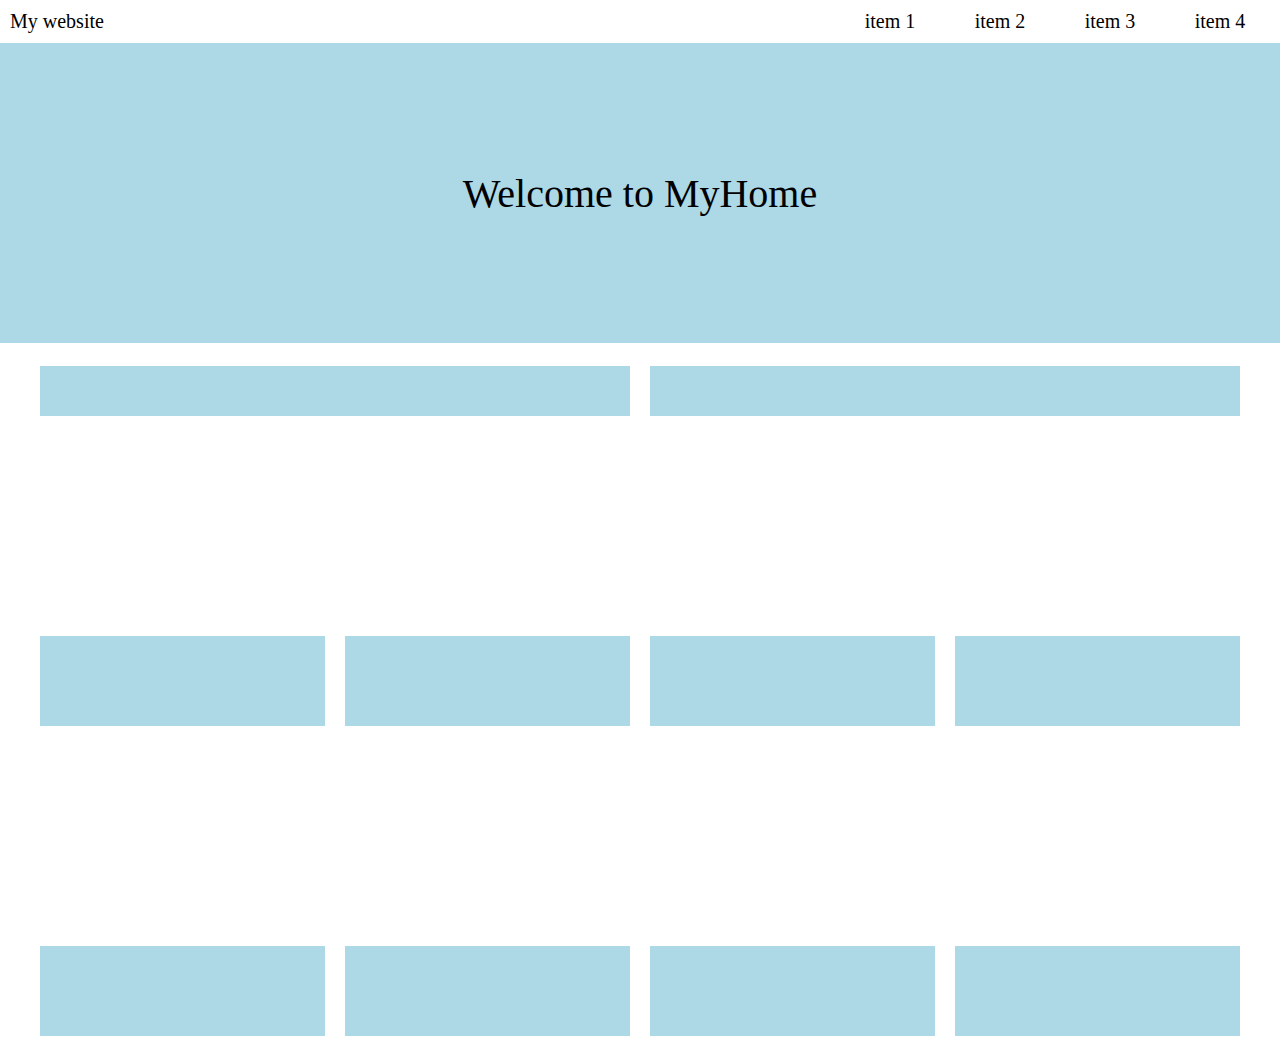
<file: week3_assignment_target3.html>
<!DOCTYPE html>
<html>
  <head>
    <meta name="viewport" content="width=device-width, initial-scale=1.0" />
    <meta charset="utf-8"/>
    <title>Chung WeHelp Week3 assignment3</title>
    <link rel="stylesheet" type="text/css" href="week3_assignment_target3.css" />
  </head>
  <body>
        <div class="frame">
            <div class="home">My website</div>
            <div class="menu">
                <div class="desktop-item">item 1</div>
                <div class="desktop-item">item 2</div>
                <div class="desktop-item">item 3</div>
                <div class="desktop-item">item 4</div>
                <div class="mobile-item">
                    <img src="menu.png" width="30" height="30" />
                </div>
            </div>
        </div>
        <div class="welcome">
            <div class="welcome-text">Welcome to MyHome</div>
        </div>
        <br/>
        <div class="main">
            <div class="main-content">
                <div class="promotion-content">
                    <div class="promotion1">
                        <div class="promotion-graph" id="graph1"></div>
                        <div class="promotion-textarea" id="textarea1"></div>
                    </div>
                    <div class="promotion2">
                        <div class="promotion-graph" id="graph2"></div>
                        <div class="promotion-textarea" id="textarea2"></div>
                    </div>
                </div>
                <div class="title-content">
                    <div class="left-title">
                        <div class="title-graph" id="graph3"></div>
                        <div class="title-textarea" id="textarea3"></div>
                    </div>
                    <div class="middle-title">
                        <div class="title-graph" id="graph4"></div>
                        <div class="title-textarea" id="textarea4"></div>
                    </div>
                    <div class="middle-title">
                        <div class="title-graph" id="graph5"></div>
                        <div class="title-textarea" id="textarea5"></div>
                    </div>
                    <div class="right-title">
                        <div class="title-graph" id="graph6"></div>
                        <div class="title-textarea" id="textarea6"></div>
                    </div>
                </div>
                <div class="title-content">
                    <div class="left-title">
                        <div class="title-graph" id="graph7"></div>
                        <div class="title-textarea" id="textarea7"></div>
                    </div>
                    <div class="middle-title">
                        <div class="title-graph" id="graph8"></div>
                        <div class="title-textarea" id="textarea8"></div>
                    </div>
                    <div class="middle-title">
                        <div class="title-graph" id="graph9"></div>
                        <div class="title-textarea" id="textarea9"></div>
                    </div>
                    <div class="right-title">
                        <div class="title-graph" id="graph10"></div>
                        <div class="title-textarea" id="textarea10"></div>
                    </div>
                </div>
            </div>
        </div>
     
        <script>
            function getData(){
                fetch("https://padax.github.io/taipei-day-trip-resources/taipei-attractions-assignment.json").then(function(response){
                        return response.json();
                    }).then(function(data){
                        let info=data["result"]["results"];
                            for (let i=0; i<10; i++){
                                let place=info[i]["stitle"];
                                if (i==0){
                                    let textArea=document.getElementById("textarea1");
                                    let contentArea=document.createElement("div");
                                    contentArea.className="text";
                                    newContent=document.createTextNode(place);
                                    contentArea.appendChild(newContent);
                                    textArea.appendChild(contentArea);
                                }
                                else if (i==1){
                                    let textArea=document.getElementById("textarea2");
                                    let contentArea=document.createElement("div");
                                    contentArea.className="text";
                                    newContent=document.createTextNode(place);
                                    contentArea.appendChild(newContent);
                                    textArea.appendChild(contentArea);
                                }
                                else if (i==2){
                                    let textArea=document.getElementById("textarea3");
                                    let contentArea=document.createElement("div");
                                    contentArea.className="text";
                                    newContent=document.createTextNode(place);
                                    contentArea.appendChild(newContent);
                                    textArea.appendChild(contentArea);
                                }
                                else if (i==3){
                                    let textArea=document.getElementById("textarea4");
                                    let contentArea=document.createElement("div");
                                    contentArea.className="text";
                                    newContent=document.createTextNode(place);
                                    contentArea.appendChild(newContent);
                                    textArea.appendChild(contentArea);
                                }
                                else if (i==4){
                                    let textArea=document.getElementById("textarea5");
                                    let contentArea=document.createElement("div");
                                    contentArea.className="text";
                                    newContent=document.createTextNode(place);
                                    contentArea.appendChild(newContent);
                                    textArea.appendChild(contentArea);
                                }
                                else if (i==5){
                                    let textArea=document.getElementById("textarea6");
                                    let contentArea=document.createElement("div");
                                    contentArea.className="text";
                                    newContent=document.createTextNode(place);
                                    contentArea.appendChild(newContent);
                                    textArea.appendChild(contentArea);
                                }
                                else if (i==6){
                                    let textArea=document.getElementById("textarea7");
                                    let contentArea=document.createElement("div");
                                    contentArea.className="text";
                                    newContent=document.createTextNode(place);
                                    contentArea.appendChild(newContent);
                                    textArea.appendChild(contentArea);
                                }
                                else if (i==7){
                                    let textArea=document.getElementById("textarea8");
                                    let contentArea=document.createElement("div");
                                    contentArea.className="text";
                                    newContent=document.createTextNode(place);
                                    contentArea.appendChild(newContent);
                                    textArea.appendChild(contentArea);
                                }
                                else if (i==8){
                                    let textArea=document.getElementById("textarea9");
                                    let contentArea=document.createElement("div");
                                    contentArea.className="text";
                                    newContent=document.createTextNode(place);
                                    contentArea.appendChild(newContent);
                                    textArea.appendChild(contentArea);
                                }
                                else {
                                    let textArea=document.getElementById("textarea10");
                                    let contentArea=document.createElement("div");
                                    contentArea.className="text";
                                    newContent=document.createTextNode(place);
                                    contentArea.appendChild(newContent);
                                    textArea.appendChild(contentArea);
                                }
                                      
                            }

                            for (let j=0; j<10; j++){
                                let jpg=info[j]["file"].split("https");
                                let firstjpg="https"+jpg[1];
                                if (j==0){
                                    let graphArea=document.getElementById("graph1");
                                    let graph=document.createElement("img");
                                    graph.className="promotion-graph";
                                    graph.setAttribute("src", firstjpg);
                                    graphArea.appendChild(graph);
                                }
                                else if (j==1){
                                    let graphArea=document.getElementById("graph2");
                                    let graph=document.createElement("img");
                                    graph.className="promotion-graph";
                                    graph.setAttribute("src", firstjpg);
                                    graphArea.appendChild(graph);
                                }
                                else if (j==2){
                                    let graphArea=document.getElementById("graph3");
                                    let graph=document.createElement("img");
                                    graph.className="title-graph";
                                    graph.setAttribute("src", firstjpg);
                                    graphArea.appendChild(graph);
                                }
                                else if (j==3){
                                    let graphArea=document.getElementById("graph4");
                                    let graph=document.createElement("img");
                                    graph.className="title-graph";
                                    graph.setAttribute("src", firstjpg);
                                    graphArea.appendChild(graph);
                                }
                                else if (j==4){
                                    let graphArea=document.getElementById("graph5");
                                    let graph=document.createElement("img");
                                    graph.className="title-graph";
                                    graph.setAttribute("src", firstjpg);
                                    graphArea.appendChild(graph);
                                }
                                else if (j==5){
                                    let graphArea=document.getElementById("graph6");
                                    let graph=document.createElement("img");
                                    graph.className="title-graph";
                                    graph.setAttribute("src", firstjpg);
                                    graphArea.appendChild(graph);
                                }
                                else if (j==6){
                                    let graphArea=document.getElementById("graph7");
                                    let graph=document.createElement("img");
                                    graph.className="title-graph";
                                    graph.setAttribute("src", firstjpg);
                                    graphArea.appendChild(graph);
                                }
                                else if (j==7){
                                    let graphArea=document.getElementById("graph8");
                                    let graph=document.createElement("img");
                                    graph.className="title-graph";
                                    graph.setAttribute("src", firstjpg);
                                    graphArea.appendChild(graph);
                                }
                                else if (j==8){
                                    let graphArea=document.getElementById("graph9");
                                    let graph=document.createElement("img");
                                    graph.className="title-graph";
                                    graph.setAttribute("src", firstjpg);
                                    graphArea.appendChild(graph);
                                }
                                else {
                                    let graphArea=document.getElementById("graph10");
                                    let graph=document.createElement("img");
                                    graph.className="title-graph";
                                    graph.setAttribute("src", firstjpg);
                                    graphArea.appendChild(graph);
                                }
                                      
                            }
                          
                    })
            }
            getData();
        </script>
  </body>
</html>
</file>
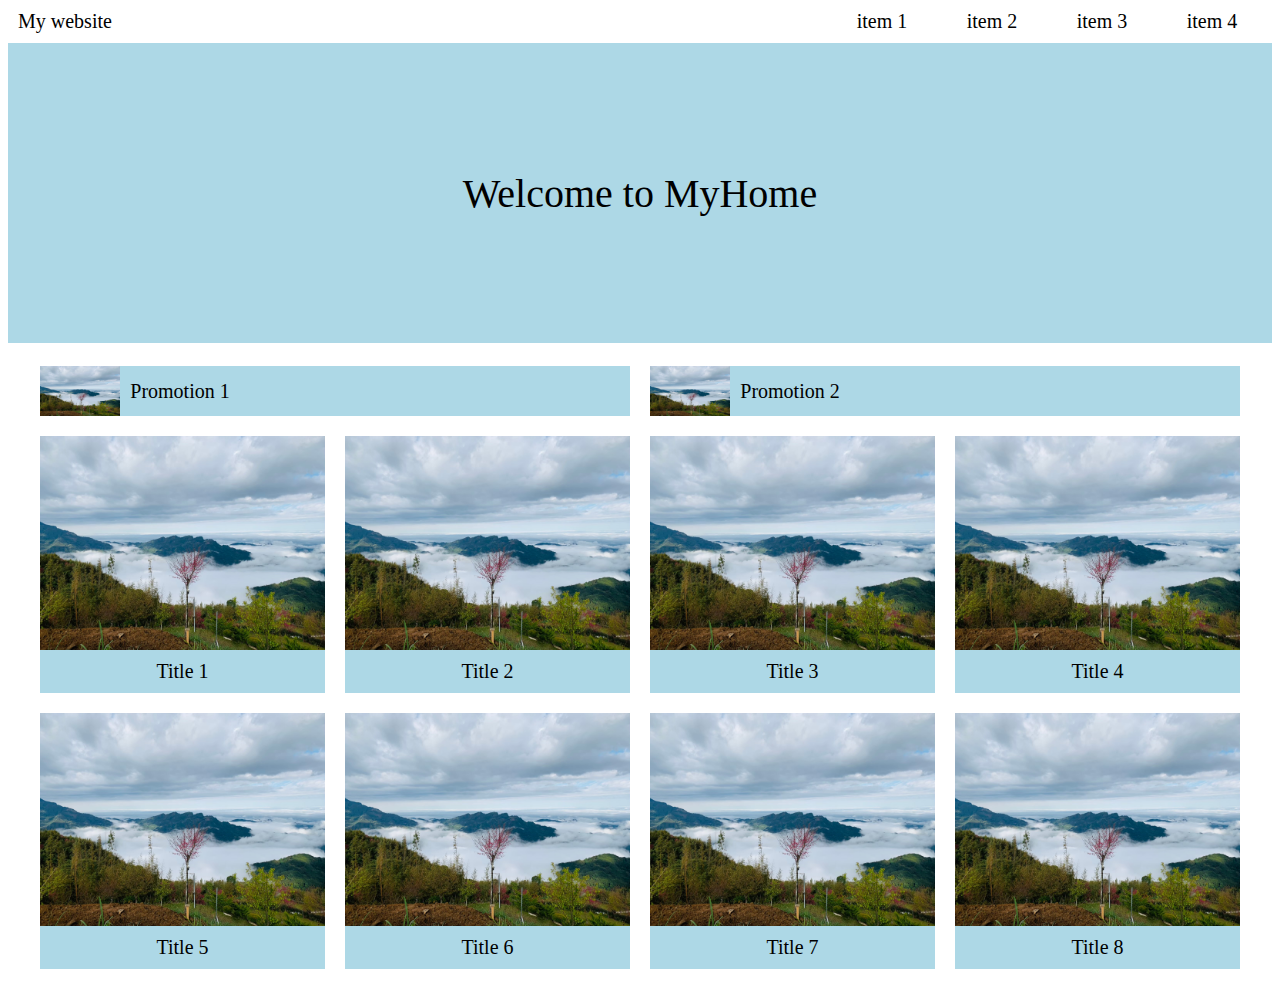
<file: WeHelp WK1 assignment.html>
<!DOCTYPE html>
<html>
  <head>
    <meta name="viewport" content="width=device-width, initial-scale=1.0" />
    <meta charset="utf-8"/>
    <title>Chung WeHelp Week 1 assignment</title>
    <link rel="stylesheet" type="text/css" href="WeHelp WK1 assignment.css" />
  </head>
  <body>
        <div class="frame">
            <div class="home">My website</div>
            <div class="menu">
                <div class="desktop-item">item 1</div>
                <div class="desktop-item">item 2</div>
                <div class="desktop-item">item 3</div>
                <div class="desktop-item">item 4</div>
                <div class="mobile-item">
                    <img src="menu.png" width="30" height="30" />
                </div>
            </div>
                    </div>
        <div class="welcome">
            <div class="welcome-text">Welcome to MyHome</div>
        </div>
        <br/>
        <div class="main">
            <div class="main-content">
                <div class="promotion-content">
                    <div class="promotion1">
                        <div class="promotion-graph">
                            <img src="photo.jpg" width="80" height="50" />
                        </div>
                        <div class="promotion-textarea">
                            <div class="promotion-text">Promotion 1</div>
                        </div>
                    </div>
                    <div class="promotion2">
                        <div class="promotion-graph">
                            <img src="photo.jpg" width="80" height="50" />
                        </div>
                        <div class="promotion-textarea">
                            <div class="promotion-text">Promotion 2</div>
                        </div>
                    </div>
                </div>
                <div class="title-content">
                    <div class="left-title">
                        <div class="title-graph">
                            <img src="photo.jpg" width="100%" height="100%" />
                        </div>
                        <div class="title-textarea">
                            <div class="title-text">Title 1</div>                            
                        </div>
                    </div>
                    <div class="middle-title">
                        <div class="title-graph">
                            <img src="photo.jpg" width="100%" height="100%" />
                        </div>
                        <div class="title-textarea">
                            <div class="title-text">Title 2</div>                            
                        </div>
                    </div>
                    <div class="middle-title">
                        <div class="title-graph">
                            <img src="photo.jpg" width="100%" height="100%" />
                        </div>
                        <div class="title-textarea">
                            <div class="title-text">Title 3</div>                            
                        </div>
                    </div>
                    <div class="right-title">
                        <div class="title-graph">
                            <img src="photo.jpg" width="100%" height="100%" />
                        </div>
                        <div class="title-textarea">
                            <div class="title-text">Title 4</div>                            
                        </div>
                    </div>
                </div>
                <div class="title-content">
                    <div class="left-title">
                        <div class="title-graph">
                            <img src="photo.jpg" width="100%" height="100%" />
                        </div>
                        <div class="title-textarea">
                            <div class="title-text">Title 5</div>                            
                        </div>
                    </div>
                    <div class="middle-title">
                        <div class="title-graph">
                            <img src="photo.jpg" width="100%" height="100%" />
                        </div>
                        <div class="title-textarea">
                            <div class="title-text">Title 6</div>                            
                        </div>
                    </div>
                    <div class="middle-title">
                        <div class="title-graph">
                            <img src="photo.jpg" width="100%" height="100%" />
                        </div>
                        <div class="title-textarea">
                            <div class="title-text">Title 7</div>                            
                        </div>
                    </div>
                    <div class="right-title">
                        <div class="title-graph">
                            <img src="photo.jpg" width="100%" height="100%" />
                        </div>
                        <div class="title-textarea">
                            <div class="title-text">Title 8</div>                            
                        </div>
                    </div>
                </div>
            </div>
        </div>

  </body>
</html>
</file>
<file: week3_assignment_target3.css>
body{
    font-size:20px;
    margin:0px;
    padding:0px;
}
img{vertical-align:bottom;}
.frame{
    display:flex; /*讓項目水平*/
    align-items: center;/*home跟menu垂直置中*/
    margin: 10px;
    }
.home{
    flex:none; /*固定配置*/
    width:100px;
    text-align: center;
    text-align: left;
        }
.menu{
    display: flex;  
    flex:auto;
    justify-content: flex-end; /*使items水平靠右*/
    }
.desktop-item{
    flex:none;
    width:100px;
    margin-left: 10px;
    text-align: center;
    display: block;
    }
.mobile-item{
    flex:none;
    text-align: center;
    display: none;
    }
.welcome{
    display: flex;
    flex:auto;
    justify-content: center;
    align-items: center;
    background-color: lightblue;
    height: 300px;
}
.welcome-text{
    flex:none;
    width:360px;
    font-size: 2em;
    text-align: center;
}
.main{
    display: flex;
    justify-content: center;
    align-items: center;
}
.main-content{
    flex:none;
    width:1200px;
}
.promotion-content{
    display: flex;
    flex:none;
    margin-bottom: 20px;
    }
.promotion1{
    display: flex;
    width:50%;
    height: 50px;
    margin-right: 10px;
    background-color: lightblue;
}
.promotion2{
    display:flex; /*使圖片及文字區塊水平排列*/
    width:50%;
    height: 50px;
    margin-left: 10px;
    background-color: lightblue;
}
.promotion-graph{
    flex:none;
    height: 50px;
    width: 80px; /*固定圖片區塊寬度80*/
}
.promotion-textarea{
    display:flex;
    flex:auto;
    align-items: center;   
}
.text{
    flex:none;
    width:180px;
    text-align: center;
    margin: 10px;
}
.title-content{
    display: flex;
    align-items: center;
    margin-bottom: 20px;
}
.left-title{
    flex:auto;
    width:285px;
    margin-right: 10px;
}
.middle-title{
    flex:auto;
    width:285px;
    margin-left: 10px;
    margin-right: 10px;
}
.right-title{
    flex:auto;
    width:285px;
    margin-left: 10px;
}
.title-graph{
    flex:none;
    background-size: cover;
    width: 285px; /*固定圖片區塊寬度285*/
    height:200px;
    object-fit: cover;
}
.title-textarea{
    display: flex;
    justify-content: center;
    align-items: center;
    flex:none;
    height:90px;
    background-color:lightblue;
}

@media (max-width:1200px){
    .main-content{
        width:90%;
    }
    .promotion-content{
        margin-bottom: 0px;
    }
    .title-content{
        flex-wrap: wrap;
        margin-bottom: 0px;
    }
    .left-title{
        width:45%;
        margin-right: 20px;
        margin-top:20px;
    }
    .middle-title{
        width:45%;
        margin-left: 0px;
        margin-right: 0px;
        margin-top:20px;
    }
    .right-title{
        width:45%;
        margin-left: 20px;
        margin-top:20px;
    }
    .title-graph{
        flex:none;
        background-size: cover;
        width:100%;
        height:200px;
        object-fit: cover;a
    }
}

@media (max-width:600px){
    .welcome-text{
        font-size: 20px;
    }
    .desktop-item{
        display: none;
    }
    .mobile-item{
        display: block;
    }
    .promotion-content{
        flex-wrap: wrap;
        margin-bottom: 0px;
    }
    .promotion1{
        width:100%;
        margin-right: 0px;
        margin-top:20px;
    }
    .promotion2{
        width:100%;
        margin-left: 0px;
        margin-top:20px;
    }
    .title-content{
        flex-wrap: wrap;
        margin-bottom: 0px;
    }
    .left-title{
        width:100%;
        margin-right: 0px;
        margin-top:20px;
        background-color: antiquewhite;
    }
    .middle-title{
        width:100%;
        margin-left: 0px;
        margin-right: 0px;
        margin-top:20px;
        background-color: antiquewhite;
    }
    .right-title{
        width:100%;
        margin-left: 0px;
        margin-top:20px;
        background-color: antiquewhite;
    }

}
</file>
<file: WeHelp WK1 assignment.css>
body{font-size:20px}
img{vertical-align:bottom;}
.frame{
    display:flex; /*讓項目水平*/
    align-items: center;/*home跟menu垂直置中*/
    margin: 10px;
    }
.home{
    flex:none; /*固定配置*/
    width:100px;
    text-align: center;
    text-align: left;
        }
.menu{
    display: flex;  
    flex:auto;
    justify-content: flex-end; /*使items水平靠右*/
    }
.desktop-item{
    flex:none;
    width:100px;
    margin-left: 10px;
    text-align: center;
    display: block;
    }
.mobile-item{
    flex:none;
    text-align: center;
    display: none;
    }
.welcome{
    display: flex;
    flex:auto;
    justify-content: center;
    align-items: center;
    background-color: lightblue;
    height: 300px;
}
.welcome-text{
    flex:none;
    width:360px;
    font-size: 2em;
    text-align: center;
}
.main{
    display: flex;
    justify-content: center;
    align-items: center;
}
.main-content{
    flex:none;
    width:1200px;
}
.promotion-content{
    display: flex;
    flex:none;
    margin-bottom: 20px;
    }
.promotion1{
    display: flex;
    width:50%;
    height: 50px;
    margin-right: 10px;
    background-color: lightblue;
}
.promotion2{
    display:flex; /*使圖片及文字區塊水平排列*/
    width:50%;
    height: 50px;
    margin-left: 10px;
    background-color: lightblue;
}
.promotion-graph{
    flex:none;
    width: 80px; /*固定圖片區塊寬度80*/
}
.promotion-textarea{
    display:flex;
    flex:auto;
    align-items: center;   
}
.promotion-text{
    flex:none;
    width:100px;
    text-align: center;
    margin: 10px;
}
.title-content{
    display: flex;
    align-items: center;
    margin-bottom: 20px;
}
.left-title{
    flex:auto;
    width:285px;
    margin-right: 10px;
}
.middle-title{
    flex:auto;
    width:285px;
    margin-left: 10px;
    margin-right: 10px;
}
.right-title{
    flex:auto;
    width:285px;
    margin-left: 10px;
}
.title-graph{
    flex:none;
    width: 285px; /*固定圖片區塊寬度285*/
    height:100%;
}
.title-textarea{
    display: flex;
    justify-content: center;
    align-items: center;
    flex:none;
    background-color:lightblue;
}
.title-text{
    flex:none;
    width:100px;
    text-align: center;
    margin:10px;
}
@media (max-width:1200px){
    .main-content{
        width:90%;
    }
    .promotion-content{
        margin-bottom: 0px;
    }
    .title-content{
        flex-wrap: wrap;
        margin-bottom: 0px;
    }
    .left-title{
        width:45%;
        margin-right: 20px;
        margin-top:20px;
    }
    .middle-title{
        width:45%;
        margin-left: 0px;
        margin-right: 0px;
        margin-top:20px;
    }
    .right-title{
        width:45%;
        margin-left: 20px;
        margin-top:20px;
    }
    .title-graph{
        flex:none;
        width:100%;
        height:100%;
    }
}

@media (max-width:600px){
    .welcome-text{
        font-size: 20px;
    }
    .desktop-item{
        display: none;
    }
    .mobile-item{
        display: block;
    }
    .promotion-content{
        flex-wrap: wrap;
        margin-bottom: 0px;
    }
    .promotion1{
        width:100%;
        margin-right: 0px;
        margin-top:20px;
    }
    .promotion2{
        width:100%;
        margin-left: 0px;
        margin-top:20px;
    }
    .title-content{
        flex-wrap: wrap;
        margin-bottom: 0px;
    }
    .left-title{
        width:100%;
        margin-right: 0px;
        margin-top:20px;
        background-color: antiquewhite;
    }
    .middle-title{
        width:100%;
        margin-left: 0px;
        margin-right: 0px;
        margin-top:20px;
        background-color: antiquewhite;
    }
    .right-title{
        width:100%;
        margin-left: 0px;
        margin-top:20px;
        background-color: antiquewhite;
    }

}
</file>
